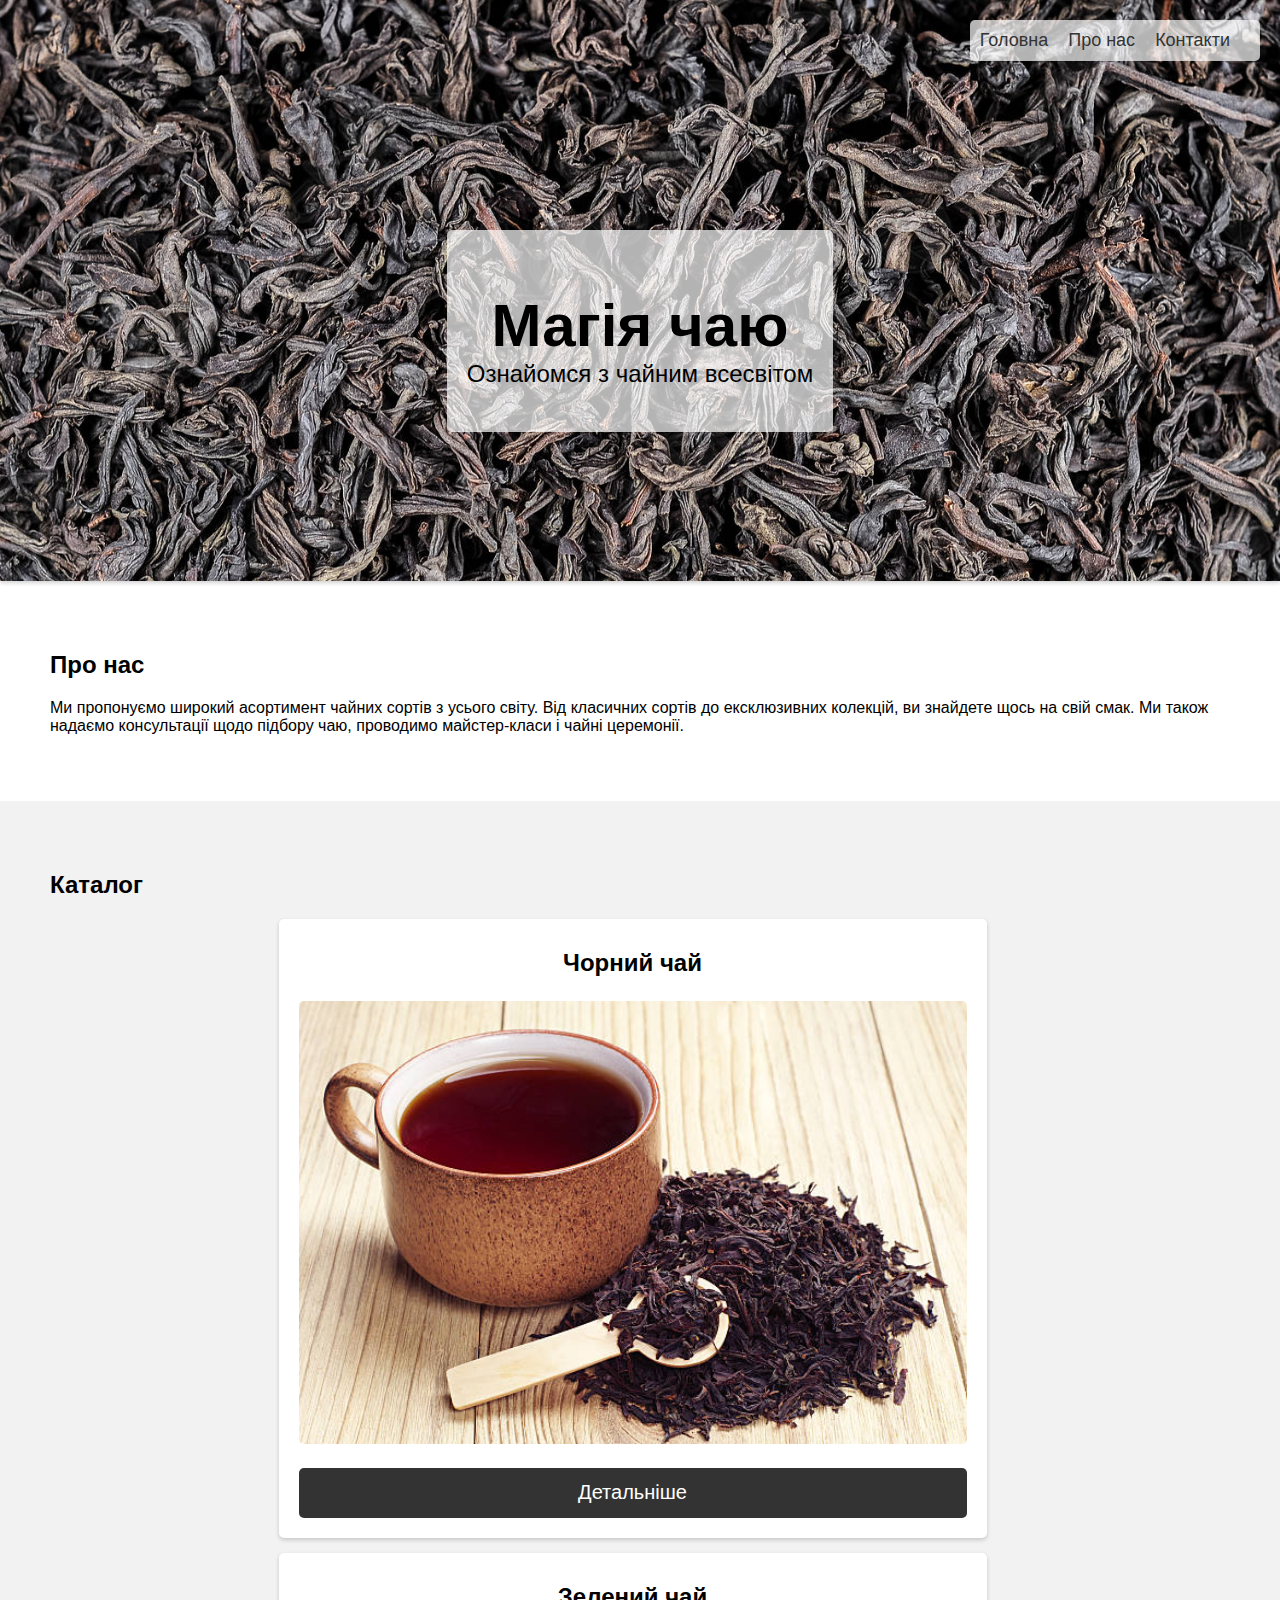
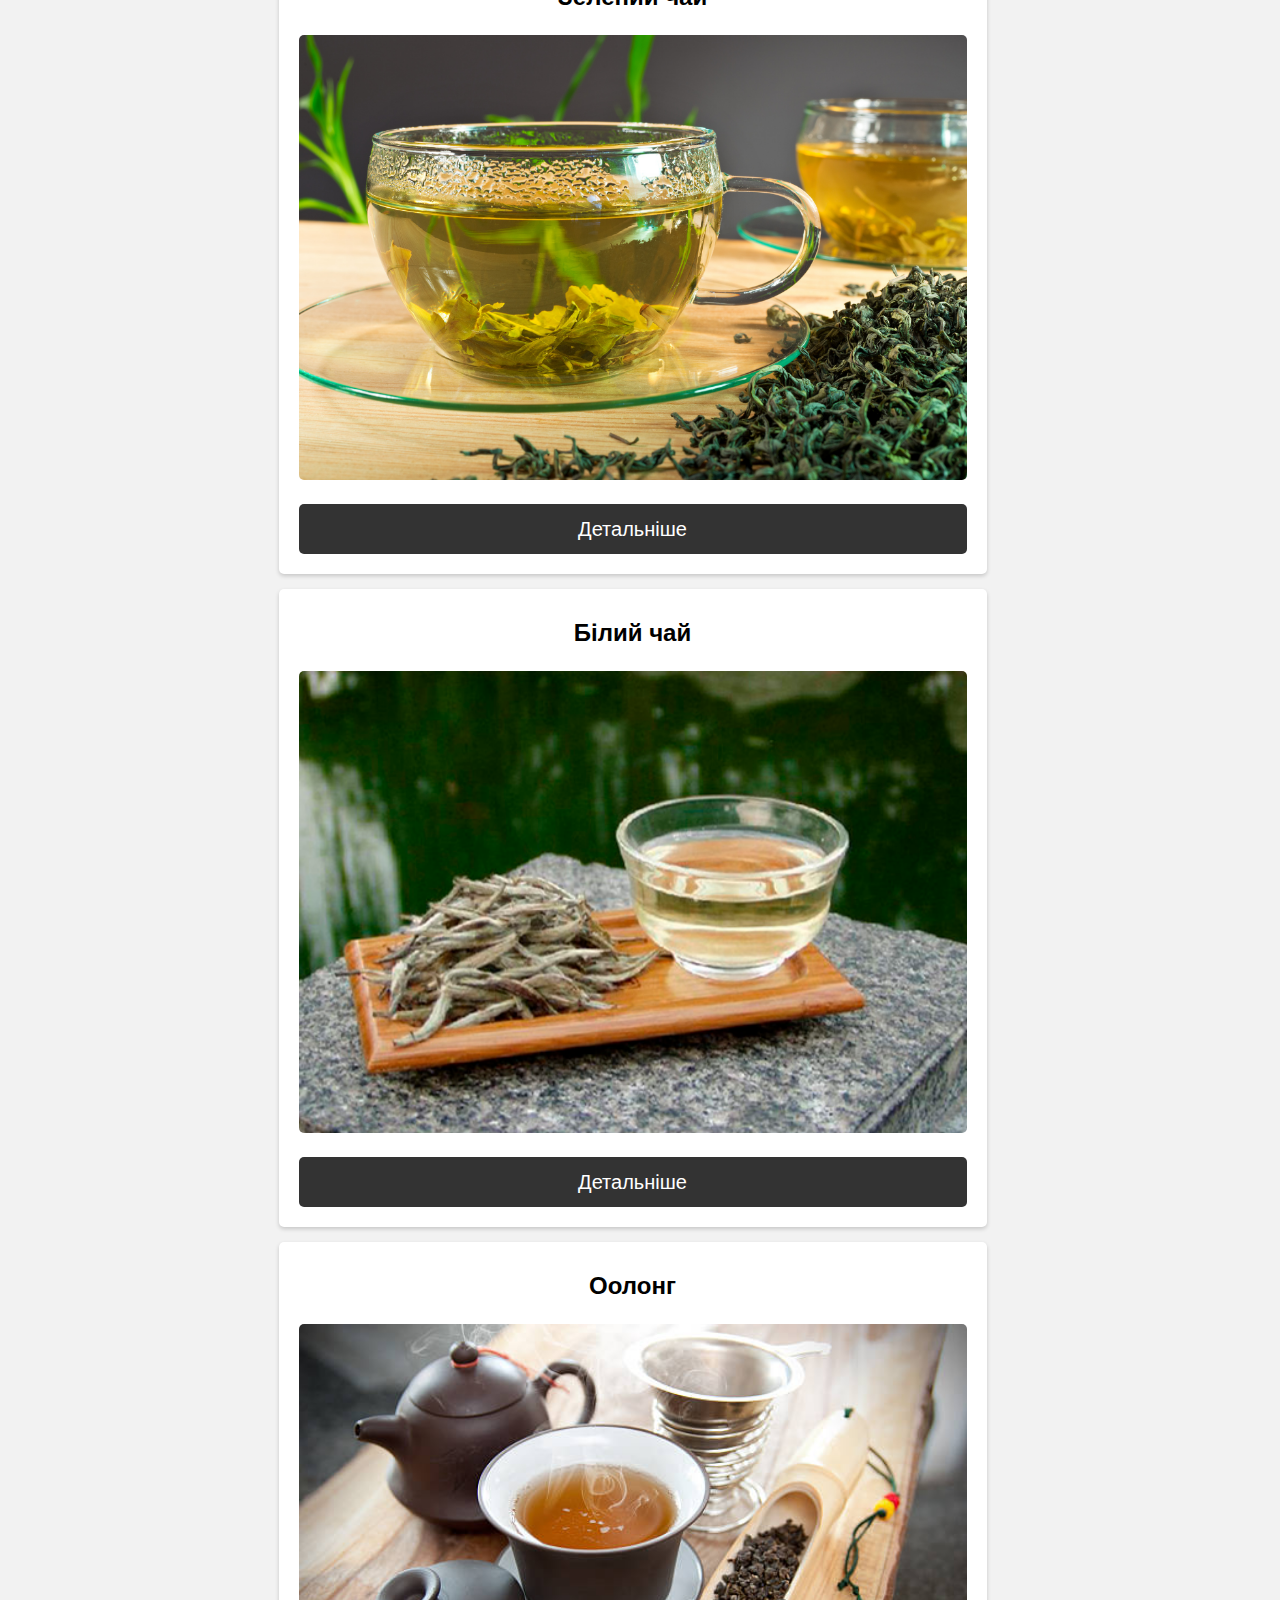
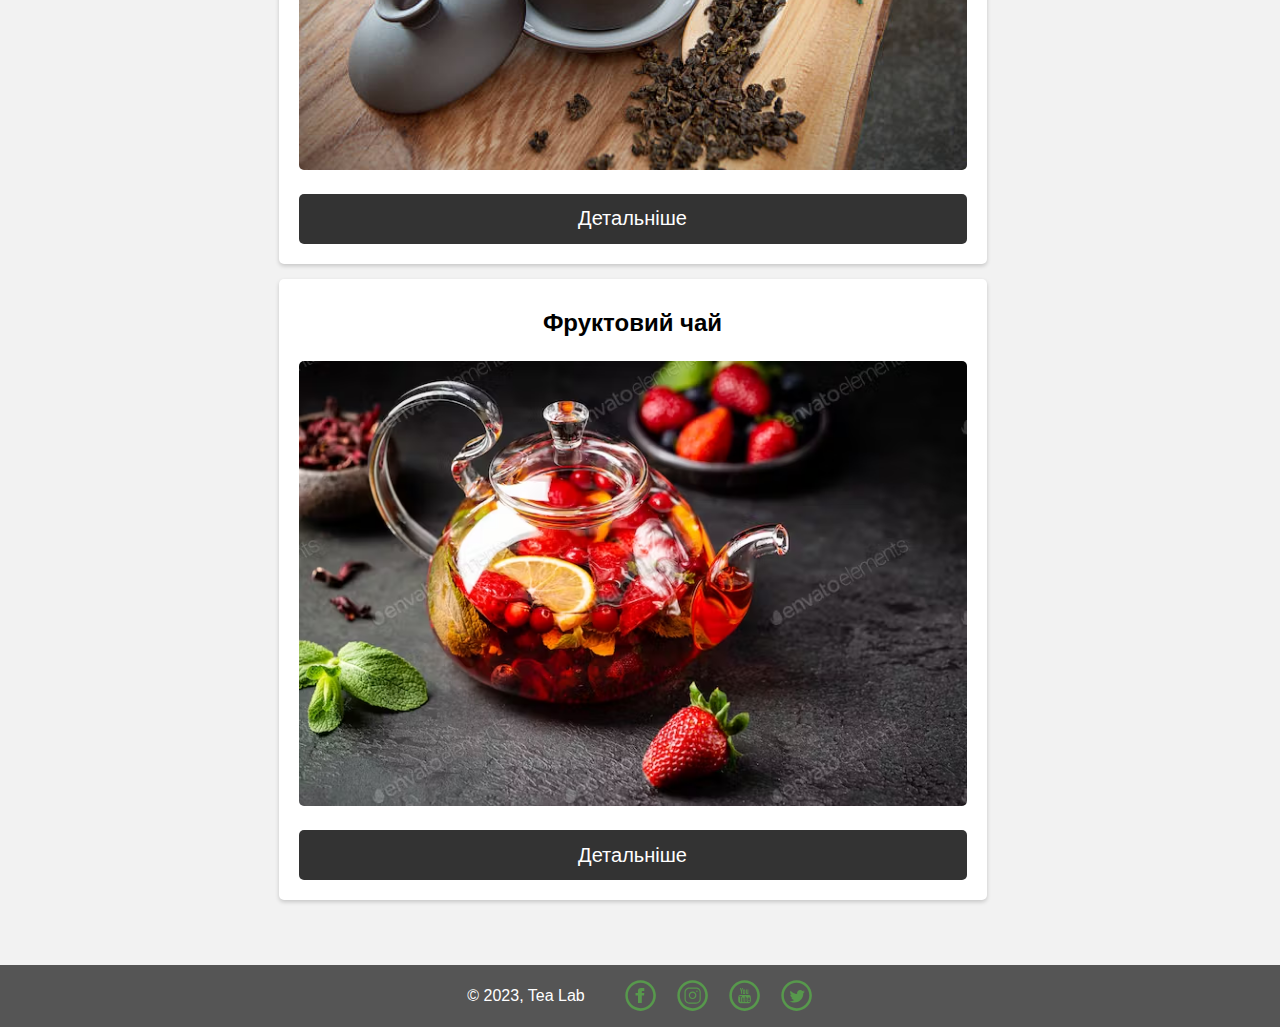
<file: index.html>
<!DOCTYPE html>
<html>
  <head>
    <title>Tea Lab</title>
    <link rel="stylesheet" type="text/css" href="./style.css" />
    <link rel="stylesheet" type="text/css" href="./components/BlackTea.html" />
    <link rel="stylesheet" type="text/css" href="./components/contact.html" />
    <link rel="icon" href="./src/assets/logo-tea.png" type="image/icon type" />
  </head>
  <body>
    <header>
      <nav>
        <ul>
          <li><a href="#">Головна</a></li>
          <li><a href="./components/AboutUs.html">Про нас</a></li>
          <li><a href="./components/contact.html">Контакти</a></li>
        </ul>
      </nav>
      <div class="hero-image">
        <div class="hero-text">
          <h1>Магія чаю</h1>
          <p>Ознайомся з чайним всесвітом</p>
          <!-- <a href="#" class="button">Купити зараз</a> -->
        </div>
      </div>
    </header>
    <section class="about-us">
      <h2>Про нас</h2>
      <p>
        Ми пропонуємо широкий асортимент чайних сортів з усього світу. Від
        класичних сортів до ексклюзивних колекцій, ви знайдете щось на свій
        смак. Ми також надаємо консультації щодо підбору чаю, проводимо
        майстер-класи і чайні церемонії.
      </p>
    </section>
    <section class="catalog">
      <h2>Каталог</h2>
      <ul class="products">
        <li class="product">
          <h3>Чорний чай</h3>
          <img src="./src/assets/black-tea.png" alt="Tea 1" />
          <a href="./components/BlackTea.html">
            <button class="button">Детальніше</button>
          </a>
        </li>
        <li class="product">
          <h3>Зелений чай</h3>
          <img src="./src/assets/green-tea.png" alt="Tea 1" />
          <a href="./components/GreenTea.html">
            <button class="button">Детальніше</button>
          </a>
        </li>
        <li class="product">
          <h3>Білий чай</h3>
          <img src="./src/assets/white-tea.jpg" alt="Tea 1" />
          <a href="./components/WhiteTea.html">
            <button class="button">Детальніше</button>
          </a>
        </li>
        <li class="product">
          <h3>Оолонг</h3>
          <img src="./src/assets/oolong-tea.jpg" alt="Tea 1" />
          <a href="./components/Oolong.html">
            <button class="button">Детальніше</button>
          </a>
        </li>
        <li class="product">
          <h3>Фруктовий чай</h3>
          <img src="./src/assets/fruit-tea.png" alt="Tea 1" />
          <a href="./components/FruitTea.html">
            <button class="button">Детальніше</button>
          </a>
        </li>
      </ul>
    </section>
    <footer>
      <p>© 2023, Tea Lab</p>
      <div class="icons">
        <img src="./src/assets/Ico_fb.svg" alt="facebook" />
        <img src="./src/assets/Ico_inst.svg" alt="instagram" />
        <img src="./src/assets/Ico_tube.svg" alt="uTube" />
        <img src="./src/assets/Ico_tw.svg" alt="twitter" />
      </div>
    </footer>
  </body>
</html>
</file>
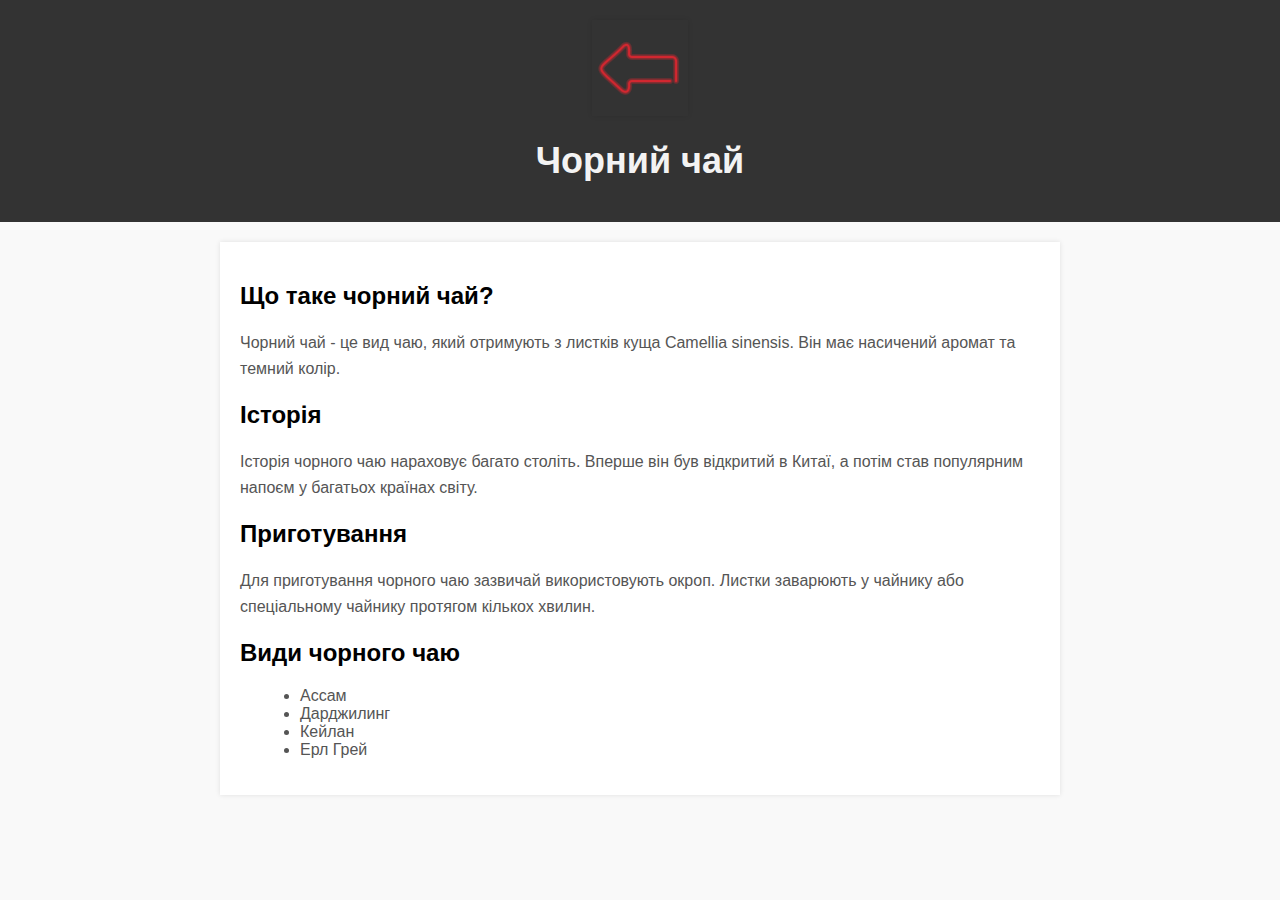
<file: components/BlackTea.html>
<!DOCTYPE html>
<html>
  <head>
    <title>Чорний чай</title>
    <link rel="stylesheet" href="../components.css" />
    <link rel="icon" href="../src/assets/logo-tea.png" type="image/icon type" />
  </head>
  <body>
    <header>
      <div class="components-head">
        <a class="arrow-back" href="../index.html"
          ><img src="../src/assets/icons-arrow-96.png" alt=""
        /></a>
        <h1>Чорний чай</h1>
      </div>
    </header>

    <main>
      <h2>Що таке чорний чай?</h2>
      <p>
        Чорний чай - це вид чаю, який отримують з листків куща Camellia
        sinensis. Він має насичений аромат та темний колір.
      </p>

      <h2>Історія</h2>
      <p>
        Історія чорного чаю нараховує багато століть. Вперше він був відкритий в
        Китаї, а потім став популярним напоєм у багатьох країнах світу.
      </p>

      <h2>Приготування</h2>
      <p>
        Для приготування чорного чаю зазвичай використовують окроп. Листки
        заварюють у чайнику або спеціальному чайнику протягом кількох хвилин.
      </p>

      <h2>Види чорного чаю</h2>
      <ul>
        <li>Ассам</li>
        <li>Дарджилинг</li>
        <li>Кейлан</li>
        <li>Ерл Грей</li>
      </ul>
    </main>
  </body>
</html>
</file>
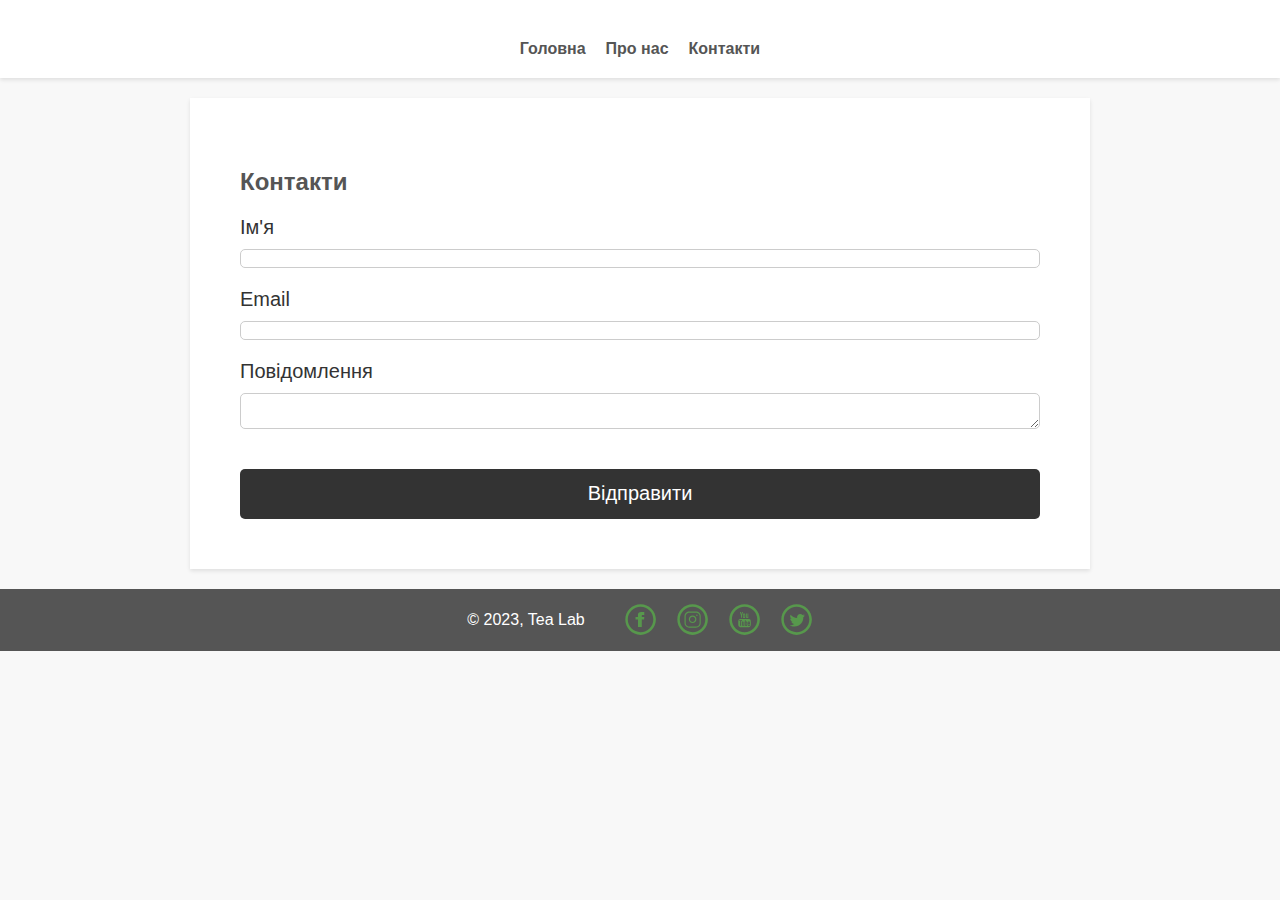
<file: components/contact.html>
<!DOCTYPE html>
<html lang="en">
  <head>
    <meta charset="UTF-8" />
    <meta http-equiv="X-UA-Compatible" content="IE=edge" />
    <meta name="viewport" content="width=device-width, initial-scale=1.0" />
    <title>Contact</title>
    <link rel="stylesheet" type="text/css" href="../aboutUs.css" />
    <link rel="stylesheet" href="./AboutUs.html" />
    <link rel="icon" href="../src/assets/logo-tea.png" type="image/icon type" />
  </head>
  <body>
    <header>
      <nav>
        <ul>
          <li><a href="../index.html">Головна</a></li>
          <li><a href="./AboutUs.html">Про нас</a></li>
          <li><a href="#">Контакти</a></li>
        </ul>
      </nav>
    </header>

    <section class="contact">
      <h2>Контакти</h2>
      <form action="#" method="post">
        <label for="name">Ім'я</label>
        <input type="text" id="name" name="name" required />

        <label for="email">Email</label>
        <input type="email" id="email" name="email" required />

        <label for="message">Повідомлення</label>
        <textarea id="message" name="message" required></textarea>

        <button type="submit">Відправити</button>
      </form>
    </section>
    <footer>
      <p>© 2023, Tea Lab</p>
      <div class="icons">
        <img src="../src/assets/Ico_fb.svg" alt="facebook" />
        <img src="../src/assets/Ico_inst.svg" alt="instagram" />
        <img src="../src/assets/Ico_tube.svg" alt="uTube" />
        <img src="../src/assets/Ico_tw.svg" alt="twitter" />
      </div>
    </footer>
  </body>
</html>
</file>
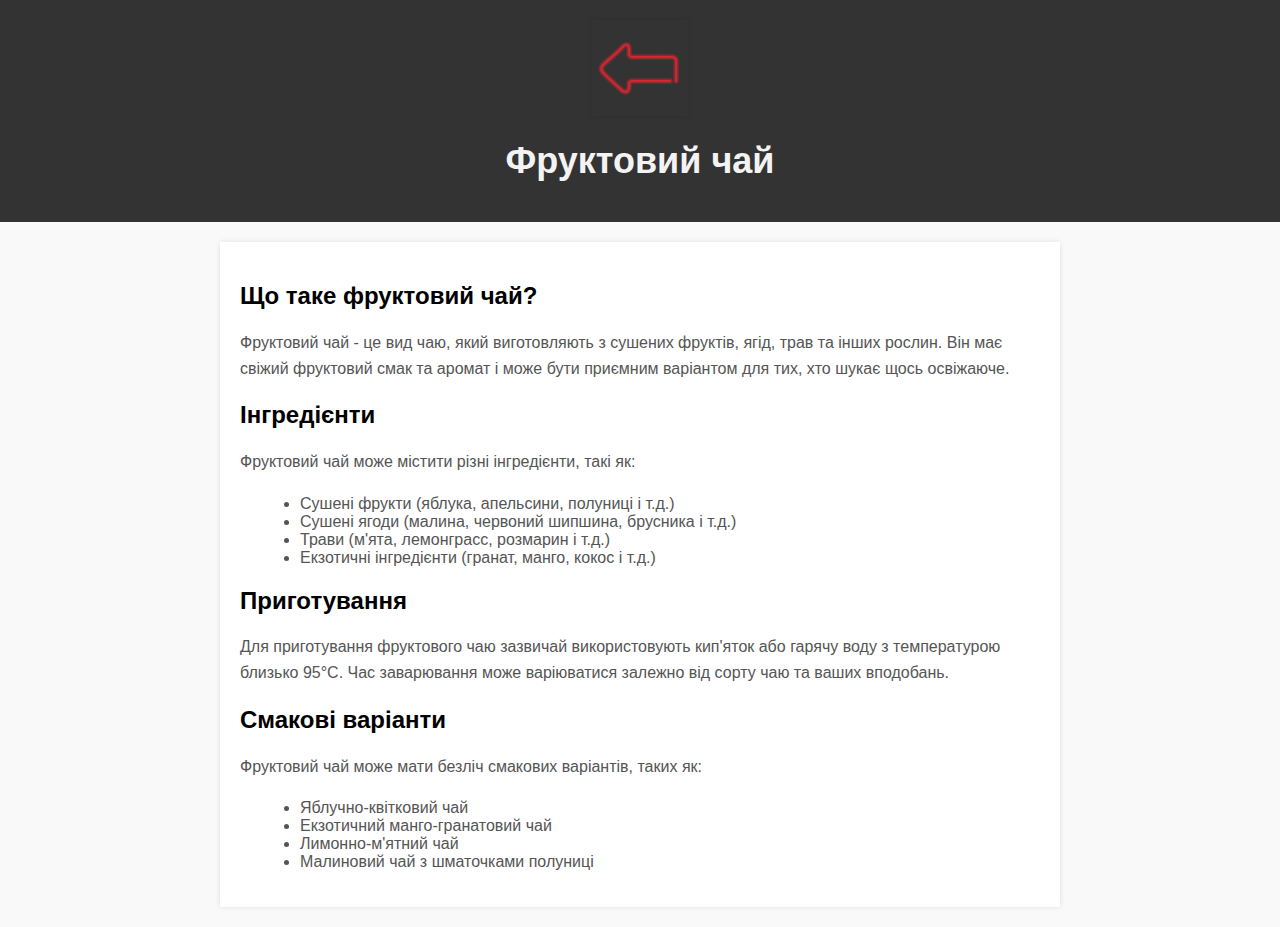
<file: components/FruitTea.html>
<!DOCTYPE html>
<html>
  <head>
    <title>Сайт про зелений чай</title>
    <link rel="stylesheet" href="../components.css" />
    <link rel="icon" href="../src/assets/logo-tea.png" type="image/icon type" />
  </head>
  <body>
    <header>
      <div class="components-head">
        <a class="arrow-back" href="../index.html"
          ><img src="../src/assets/icons-arrow-96.png" alt=""
        /></a>
        <h1>Фруктовий чай</h1>
      </div>
    </header>

    <main>
      <h2>Що таке фруктовий чай?</h2>
      <p>
        Фруктовий чай - це вид чаю, який виготовляють з сушених фруктів, ягід,
        трав та інших рослин. Він має свіжий фруктовий смак та аромат і може
        бути приємним варіантом для тих, хто шукає щось освіжаюче.
      </p>

      <h2>Інгредієнти</h2>
      <p>Фруктовий чай може містити різні інгредієнти, такі як:</p>
      <ul>
        <li>Сушені фрукти (яблука, апельсини, полуниці і т.д.)</li>
        <li>Сушені ягоди (малина, червоний шипшина, брусника і т.д.)</li>
        <li>Трави (м'ята, лемонграсс, розмарин і т.д.)</li>
        <li>Екзотичні інгредієнти (гранат, манго, кокос і т.д.)</li>
      </ul>

      <h2>Приготування</h2>
      <p>
        Для приготування фруктового чаю зазвичай використовують кип'яток або
        гарячу воду з температурою близько 95°C. Час заварювання може
        варіюватися залежно від сорту чаю та ваших вподобань.
      </p>

      <h2>Смакові варіанти</h2>
      <p>Фруктовий чай може мати безліч смакових варіантів, таких як:</p>
      <ul>
        <li>Яблучно-квітковий чай</li>
        <li>Екзотичний манго-гранатовий чай</li>
        <li>Лимонно-м'ятний чай</li>
        <li>Малиновий чай з шматочками полуниці</li>
      </ul>
    </main>
  </body>
</html>
</file>
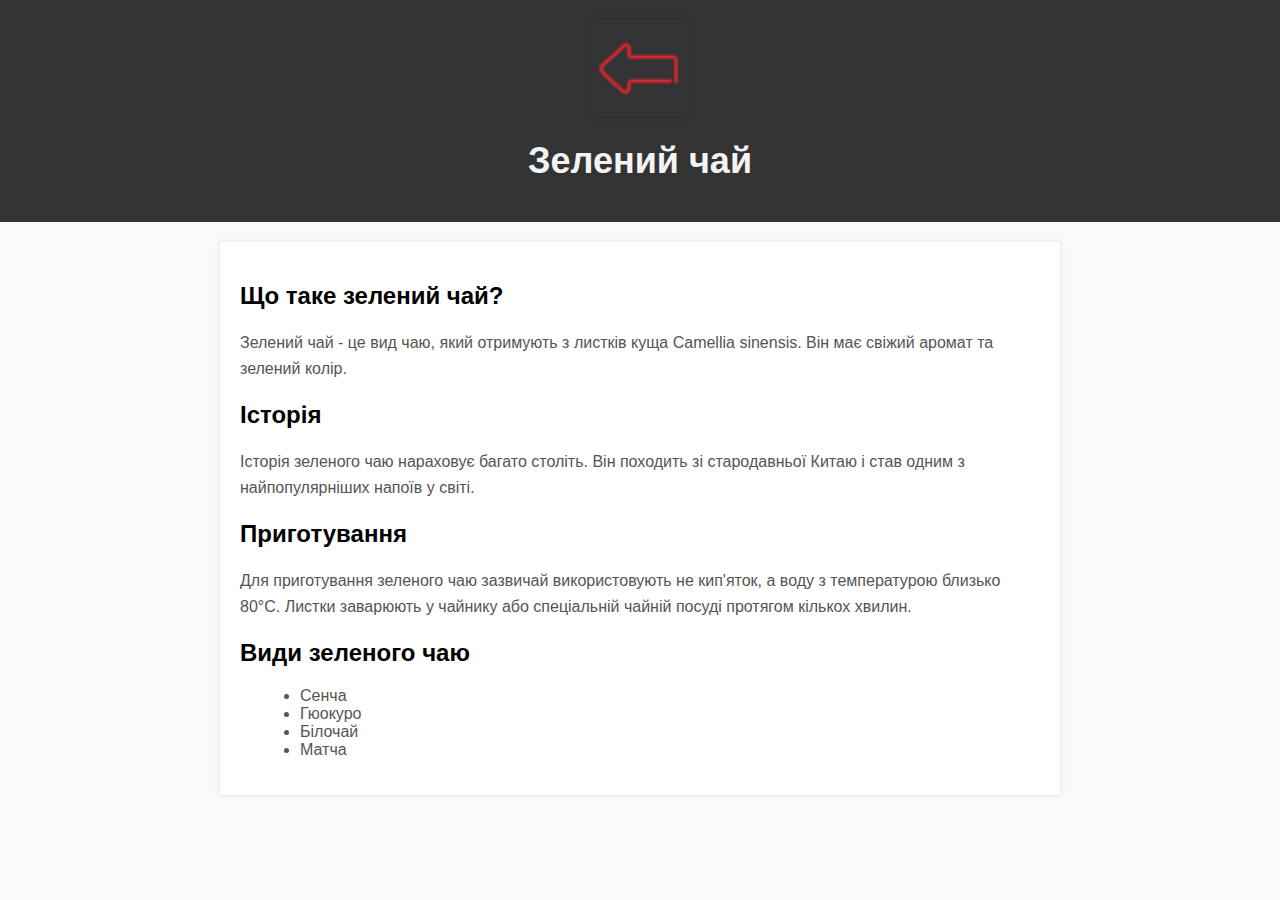
<file: components/GreenTea.html>
<!DOCTYPE html>
<html>
  <head>
    <title>Сайт про зелений чай</title>
    <link rel="stylesheet" href="../components.css" />
    <link rel="icon" href="../src/assets/logo-tea.png" type="image/icon type" />
  </head>
  <body>
    <header>
      <div class="components-head">
        <a class="arrow-back" href="../index.html"
          ><img src="../src/assets/icons-arrow-96.png" alt=""
        /></a>
        <h1>Зелений чай</h1>
      </div>
    </header>

    <main>
      <h2>Що таке зелений чай?</h2>
      <p>
        Зелений чай - це вид чаю, який отримують з листків куща Camellia
        sinensis. Він має свіжий аромат та зелений колір.
      </p>

      <h2>Історія</h2>
      <p>
        Історія зеленого чаю нараховує багато століть. Він походить зі
        стародавньої Китаю і став одним з найпопулярніших напоїв у світі.
      </p>

      <h2>Приготування</h2>
      <p>
        Для приготування зеленого чаю зазвичай використовують не кип'яток, а
        воду з температурою близько 80°C. Листки заварюють у чайнику або
        спеціальній чайній посуді протягом кількох хвилин.
      </p>

      <h2>Види зеленого чаю</h2>
      <ul>
        <li>Сенча</li>
        <li>Гюокуро</li>
        <li>Білочай</li>
        <li>Матча</li>
      </ul>
    </main>
  </body>
</html>
</file>
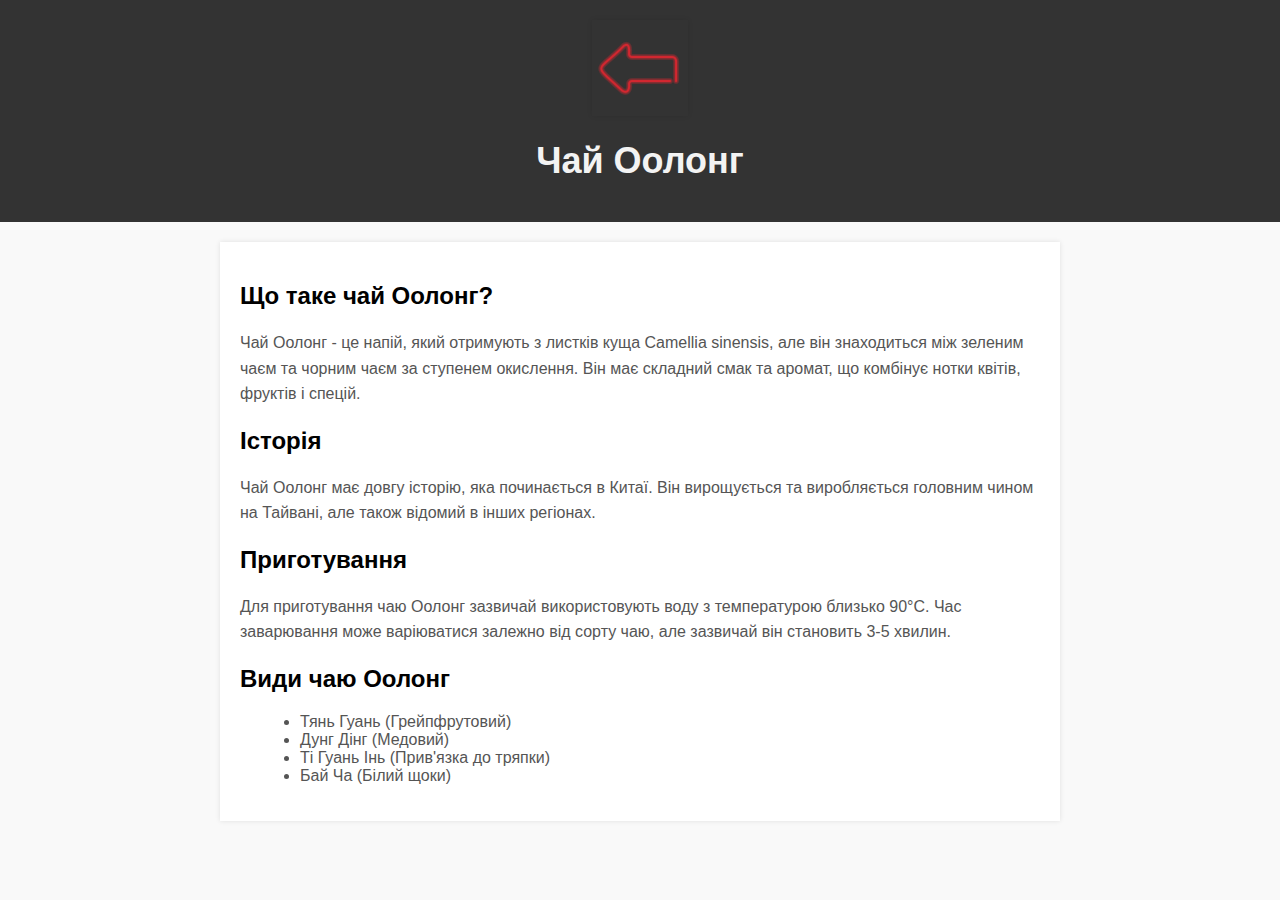
<file: components/Oolong.html>
<!DOCTYPE html>
<html>
  <head>
    <title>Сайт про зелений чай</title>
    <link rel="stylesheet" href="../components.css" />
    <link rel="icon" href="../src/assets/logo-tea.png" type="image/icon type" />
  </head>
  <body>
    <header>
      <div class="components-head">
        <a class="arrow-back" href="../index.html"
          ><img src="../src/assets/icons-arrow-96.png" alt=""
        /></a>
        <h1>Чай Оолонг</h1>
      </div>
    </header>

    <main>
      <h2>Що таке чай Оолонг?</h2>
      <p>
        Чай Оолонг - це напій, який отримують з листків куща Camellia sinensis,
        але він знаходиться між зеленим чаєм та чорним чаєм за ступенем
        окислення. Він має складний смак та аромат, що комбінує нотки квітів,
        фруктів і спецій.
      </p>

      <h2>Історія</h2>
      <p>
        Чай Оолонг має довгу історію, яка починається в Китаї. Він вирощується
        та виробляється головним чином на Тайвані, але також відомий в інших
        регіонах.
      </p>

      <h2>Приготування</h2>
      <p>
        Для приготування чаю Оолонг зазвичай використовують воду з температурою
        близько 90°C. Час заварювання може варіюватися залежно від сорту чаю,
        але зазвичай він становить 3-5 хвилин.
      </p>

      <h2>Види чаю Оолонг</h2>
      <ul>
        <li>Тянь Гуань (Грейпфрутовий)</li>
        <li>Дунг Дінг (Медовий)</li>
        <li>Ті Гуань Інь (Прив'язка до тряпки)</li>
        <li>Бай Ча (Білий щоки)</li>
      </ul>
    </main>
  </body>
</html>
</file>
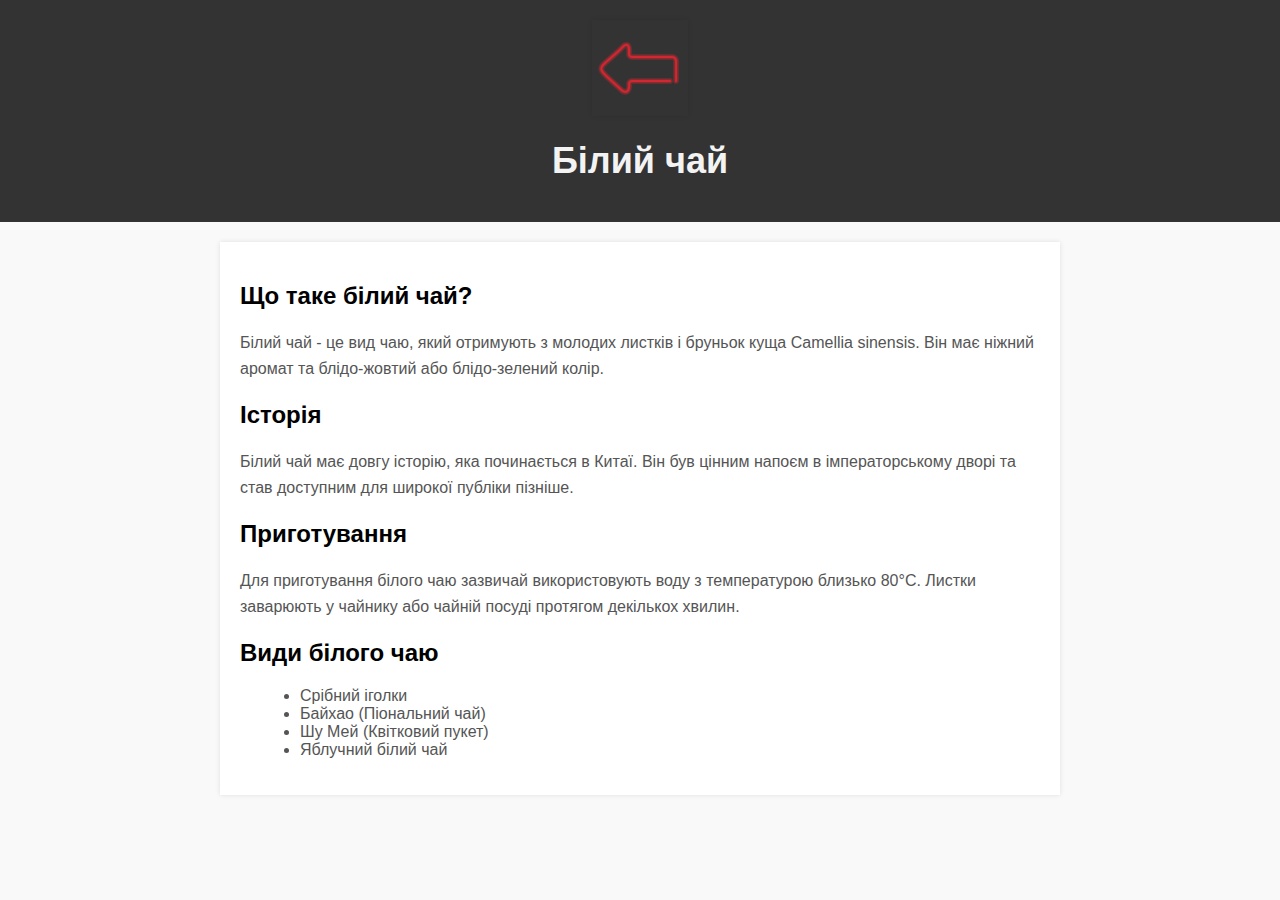
<file: components/WhiteTea.html>
<!DOCTYPE html>
<html>
  <head>
    <title>Сайт про зелений чай</title>
    <link rel="stylesheet" href="../components.css" />
    <link rel="icon" href="../src/assets/logo-tea.png" type="image/icon type" />
  </head>
  <body>
    <header>
      <div class="components-head">
        <a class="arrow-back" href="../index.html"
          ><img src="../src/assets/icons-arrow-96.png" alt=""
        /></a>
        <h1>Білий чай</h1>
      </div>
    </header>

    <main>
      <h2>Що таке білий чай?</h2>
      <p>
        Білий чай - це вид чаю, який отримують з молодих листків і бруньок куща
        Camellia sinensis. Він має ніжний аромат та блідо-жовтий або
        блідо-зелений колір.
      </p>

      <h2>Історія</h2>
      <p>
        Білий чай має довгу історію, яка починається в Китаї. Він був цінним
        напоєм в імператорському дворі та став доступним для широкої публіки
        пізніше.
      </p>

      <h2>Приготування</h2>
      <p>
        Для приготування білого чаю зазвичай використовують воду з температурою
        близько 80°C. Листки заварюють у чайнику або чайній посуді протягом
        декількох хвилин.
      </p>

      <h2>Види білого чаю</h2>
      <ul>
        <li>Срібний іголки</li>
        <li>Байхао (Піональний чай)</li>
        <li>Шу Мей (Квітковий пукет)</li>
        <li>Яблучний білий чай</li>
      </ul>
    </main>
  </body>
</html>
</file>
<file: style.css>
* {
  box-sizing: border-box;
}

body {
  margin: 0;
  font-family: Arial, sans-serif;
}

header {
  background-color: #fff;
  background-image: url("./src/assets/black-tea-background-close-up-2696286.jpg");
  background-repeat: no-repeat;
  background-size: 100%;
  height: 100%;
  box-shadow: 0px 2px 4px rgba(0, 0, 0, 0.18);
}

nav {
  display: flex;
  justify-content: space-between;
  align-items: center;
  padding: 20px;
}

nav ul {
  list-style: none;
  margin: 0;
  padding: 0;
  display: flex;
  margin-left: auto;
  background-color: rgba(255, 255, 255, 0.7);
  padding: 10px;
  border-radius: 5px;
}

nav ul li {
  margin-right: 20px;
}

nav ul li a {
  text-decoration: none;
  color: #333;
  font-size: 18px;
}

.hero-image {
  /* background-image: url("hero.jpg");
  background-size: cover; */
  height: 500px;
  display: flex;
  justify-content: center;
  align-items: center;
  text-align: center;
}

.hero-text {
  background-color: rgba(255, 255, 255, 0.7);
  padding: 20px;
  border-radius: 5px;
}

.hero-text h1 {
  font-size: 60px;
  margin-bottom: 0;
}

.hero-text p {
  font-size: 24px;
  margin-top: 0;
}

.about-us {
  padding: 50px;
}

.catalog {
  padding: 50px;
  background-color: #f2f2f2;
}

.products {
  list-style: none;
  margin: 0;
  padding: 0;
  display: flex;
  flex-direction: column;
  align-items: center;
  justify-content: center;
}

.product {
  background-color: #fff;
  border-radius: 5px;
  box-shadow: 0px 2px 4px rgba(0, 0, 0, 0.18);
  padding: 20px;
  width: 60%;
  align-items: center;
  justify-content: center;
  margin-right: 15px;
  margin-bottom: 15px;
  flex-basis: 22%;
}
.product button {
  align-items: center;
}
.product img {
  width: 100%;
  border-radius: 5px;
}

.product h3 {
  font-size: 24px;
  margin-top: 10px;
  text-align: center;
}

.product p.description {
  font-size: 20px;
  margin: 10px 0;
}

.contact {
  padding: 50px;
  background-color: #fff;
}

form {
  display: flex;
  flex-direction: column;
}

label {
  font-size: 20px;
  margin-bottom: 10px;
}

input,
textarea {
  margin-bottom: 20px;
  border-radius: 5px;
  border: 1px solid #ccc;
}

button {
  background-color: #333;
  color: #fff;
  width: 100%;
  height: 50px;
  text-align: center;
  border: none;
  padding: 10px 20px;
  text-decoration: none;
  font-size: 20px;
  font-display: unset;
  margin-top: 20px;
  cursor: pointer;
  border-radius: 5px;
}
.button:hover {
  background-color: #adadad;
}
/* footer {
  background-color: #333;
  color: #fff;
  text-align: center;
  padding: 20px;
}

footer p {
  margin: 0;
} */
footer {
  background-color: #555;
  color: #fff;
  padding: 15px;
  text-align: center;
  align-items: center;
  justify-content: center;
  flex-direction: row;
  display: flex;
  gap: 40px;
  /* justify-content: space-around; */
}

footer p {
  margin: 0;
  text-align: center;
  justify-content: center;
}
.icons {
  display: flex;
  justify-content: center;
  gap: 20px;
}
.icons img {
  display: block;
  cursor: pointer;
}
</file>
<file: components.css>
body {
  font-family: Arial, sans-serif;
  margin: 0;
  padding: 0;
  background-color: #f9f9f9;
}

header {
  background-color: #333;
  color: #fff;
  padding: 20px;
  text-align: center;
}

main {
  max-width: 800px;
  margin: 20px auto;
  padding: 20px;
  background-color: #fff;
  box-shadow: 0 0 5px rgba(0, 0, 0, 0.1);
}

h1 {
  font-size: 36px;
  text-align: center;
  margin-bottom: 20px;
  color: #f3f3f3;
}

p {
  line-height: 1.6;
  margin-bottom: 20px;
  color: #555;
}

ul {
  list-style-type: disc;
  margin-left: 20px;
  color: #555;
}

img {
  max-width: 100%;
  height: auto;
  margin-bottom: 20px;
  box-shadow: 0 0 5px rgba(0, 0, 0, 0.1);
}

.components-head {
  /* display: flex;
  flex-direction: row;
  justify-content: space-between;
  margin: 0 10px; */
  text-align: center;
}
.components-head a img {
  display: block;
  margin: 0 auto;
}

.arrow-back:hover {
  opacity: 0.8;
}
</file>
<file: aboutUs.css>
body {
  font-family: Arial, sans-serif;
  margin: 0;
  padding: 0;
  background-color: #f8f8f8;
  color: #333;
}

header {
  background-color: #fff;
  padding: 20px;
  text-align: center;
  box-shadow: 0 2px 4px rgba(0, 0, 0, 0.1);
}

h1 {
  margin: 0;
  font-size: 28px;
  color: #555;
}

nav ul {
  list-style-type: none;
  padding: 0;
  margin: 0;
  display: flex;
  justify-content: center;
  margin-top: 20px;
}

nav ul li {
  margin: 0 10px;
}

nav ul li a {
  text-decoration: none;
  color: #555;
  font-weight: bold;
}

section {
  max-width: 800px;
  margin: 20px auto;
  padding: 0 20px;
  background-color: #fff;
  box-shadow: 0 2px 4px rgba(0, 0, 0, 0.1);
}

h2 {
  font-size: 24px;
  margin-top: 0;
  padding-top: 20px;
  color: #555;
}

p {
  line-height: 1.5;
  margin-bottom: 15px;
}

footer {
  background-color: #555;
  color: #fff;
  padding: 15px;
  text-align: center;
  align-items: center;
  justify-content: center;
  flex-direction: row;
  display: flex;
  gap: 40px;
  /* justify-content: space-around; */
}

footer p {
  margin: 0;
  text-align: center;
  justify-content: center;
}

#video {
  /* width: 300px;
  height: fit-content;
  margin-left: 50%; */
  /* display: flex;
  justify-content: center;
  align-items: center;
  height: 50vh;
  margin-left: 50%; */
  display: grid;
  place-items: center;
  height: 50vh;
  margin-left: 28.5%;
}
.contact {
  padding: 50px;
  background-color: #fff;
}

form {
  display: flex;
  flex-direction: column;
}

label {
  font-size: 20px;
  margin-bottom: 10px;
}

input,
textarea {
  margin-bottom: 20px;
  border-radius: 5px;
  border: 1px solid #ccc;
}

button {
  background-color: #333;
  color: #fff;
  width: 100%;
  height: 50px;
  text-align: center;
  border: none;
  padding: 10px 20px;
  text-decoration: none;
  font-size: 20px;
  font-display: unset;
  margin-top: 20px;
  cursor: pointer;
  border-radius: 5px;
}
.button:hover {
  background-color: #adadad;
}
.icons {
  display: flex;
  justify-content: center;
  gap: 20px;
}
.icons img {
  display: block;
  cursor: pointer;
}
</file>
